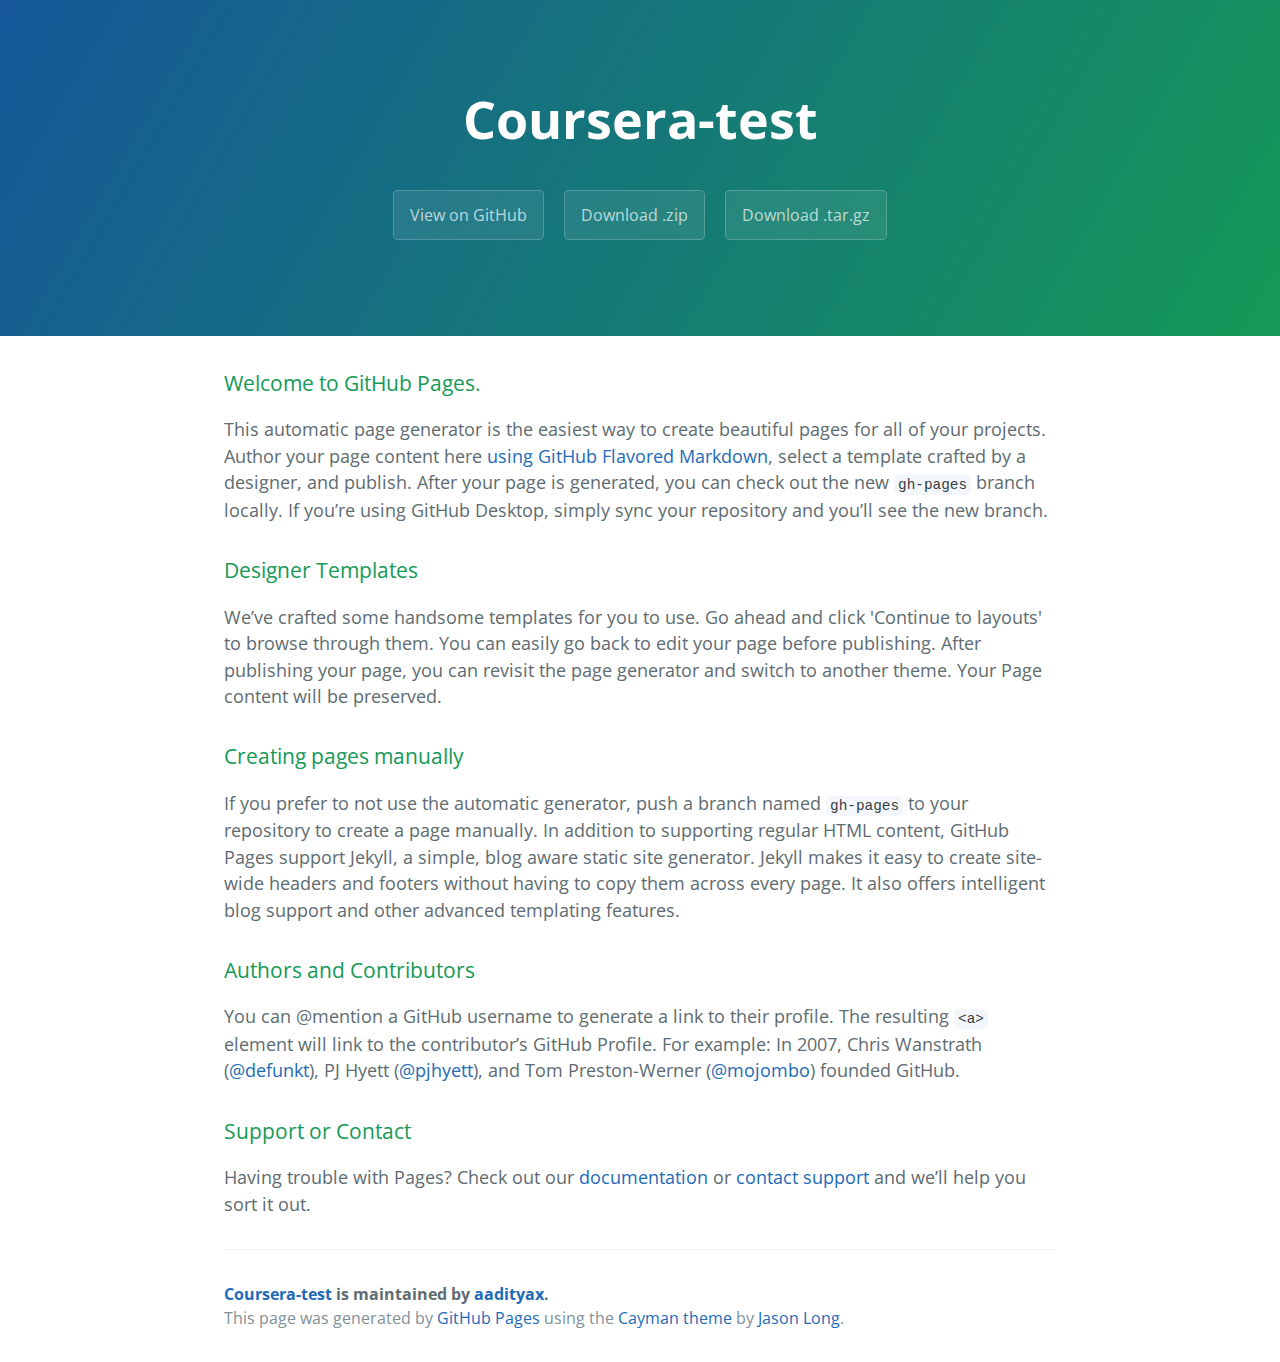
<file: index.html>
<!DOCTYPE html>
<html lang="en-us">
  <head>
    <meta charset="UTF-8">
    <title>Coursera-test by aadityax</title>
    <meta name="viewport" content="width=device-width, initial-scale=1">
    <link rel="stylesheet" type="text/css" href="stylesheets/normalize.css" media="screen">
    <link href='https://fonts.googleapis.com/css?family=Open+Sans:400,700' rel='stylesheet' type='text/css'>
    <link rel="stylesheet" type="text/css" href="stylesheets/stylesheet.css" media="screen">
    <link rel="stylesheet" type="text/css" href="stylesheets/github-light.css" media="screen">
  </head>
  <body>
    <section class="page-header">
      <h1 class="project-name">Coursera-test</h1>
      <h2 class="project-tagline"></h2>
      <a href="https://github.com/aadityax/coursera-test" class="btn">View on GitHub</a>
      <a href="https://github.com/aadityax/coursera-test/zipball/master" class="btn">Download .zip</a>
      <a href="https://github.com/aadityax/coursera-test/tarball/master" class="btn">Download .tar.gz</a>
    </section>

    <section class="main-content">
      <h3>
<a id="welcome-to-github-pages" class="anchor" href="#welcome-to-github-pages" aria-hidden="true"><span aria-hidden="true" class="octicon octicon-link"></span></a>Welcome to GitHub Pages.</h3>
<p>This automatic page generator is the easiest way to create beautiful pages for all of your projects. Author your page content here <a href="https://guides.github.com/features/mastering-markdown/">using GitHub Flavored Markdown</a>, select a template crafted by a designer, and publish. After your page is generated, you can check out the new <code>gh-pages</code> branch locally. If you’re using GitHub Desktop, simply sync your repository and you’ll see the new branch.</p>
<h3>
<a id="designer-templates" class="anchor" href="#designer-templates" aria-hidden="true"><span aria-hidden="true" class="octicon octicon-link"></span></a>Designer Templates</h3>
<p>We’ve crafted some handsome templates for you to use. Go ahead and click 'Continue to layouts' to browse through them. You can easily go back to edit your page before publishing. After publishing your page, you can revisit the page generator and switch to another theme. Your Page content will be preserved.</p>
<h3>
<a id="creating-pages-manually" class="anchor" href="#creating-pages-manually" aria-hidden="true"><span aria-hidden="true" class="octicon octicon-link"></span></a>Creating pages manually</h3>
<p>If you prefer to not use the automatic generator, push a branch named <code>gh-pages</code> to your repository to create a page manually. In addition to supporting regular HTML content, GitHub Pages support Jekyll, a simple, blog aware static site generator. Jekyll makes it easy to create site-wide headers and footers without having to copy them across every page. It also offers intelligent blog support and other advanced templating features.</p>
<h3>
<a id="authors-and-contributors" class="anchor" href="#authors-and-contributors" aria-hidden="true"><span aria-hidden="true" class="octicon octicon-link"></span></a>Authors and Contributors</h3>
<p>You can @mention a GitHub username to generate a link to their profile. The resulting <code>&lt;a&gt;</code> element will link to the contributor’s GitHub Profile. For example: In 2007, Chris Wanstrath (<a class="user-mention" data-hovercard-type="user" data-hovercard-url="/users/defunkt/hovercard" data-octo-click="hovercard-link-click" data-octo-dimensions="link_type:self" href="https://github.com/defunkt">@defunkt</a>), PJ Hyett (<a class="user-mention" data-hovercard-type="user" data-hovercard-url="/users/pjhyett/hovercard" data-octo-click="hovercard-link-click" data-octo-dimensions="link_type:self" href="https://github.com/pjhyett">@pjhyett</a>), and Tom Preston-Werner (<a class="user-mention" data-hovercard-type="user" data-hovercard-url="/users/mojombo/hovercard" data-octo-click="hovercard-link-click" data-octo-dimensions="link_type:self" href="https://github.com/mojombo">@mojombo</a>) founded GitHub.</p>
<h3>
<a id="support-or-contact" class="anchor" href="#support-or-contact" aria-hidden="true"><span aria-hidden="true" class="octicon octicon-link"></span></a>Support or Contact</h3>
<p>Having trouble with Pages? Check out our <a href="https://help.github.com/pages">documentation</a> or <a href="https://github.com/contact">contact support</a> and we’ll help you sort it out.</p>

      <footer class="site-footer">
        <span class="site-footer-owner"><a href="https://github.com/aadityax/coursera-test">Coursera-test</a> is maintained by <a href="https://github.com/aadityax">aadityax</a>.</span>

        <span class="site-footer-credits">This page was generated by <a href="https://pages.github.com">GitHub Pages</a> using the <a href="https://github.com/jasonlong/cayman-theme">Cayman theme</a> by <a href="https://twitter.com/jasonlong">Jason Long</a>.</span>
      </footer>

    </section>

  
  </body>
</html>
</file>
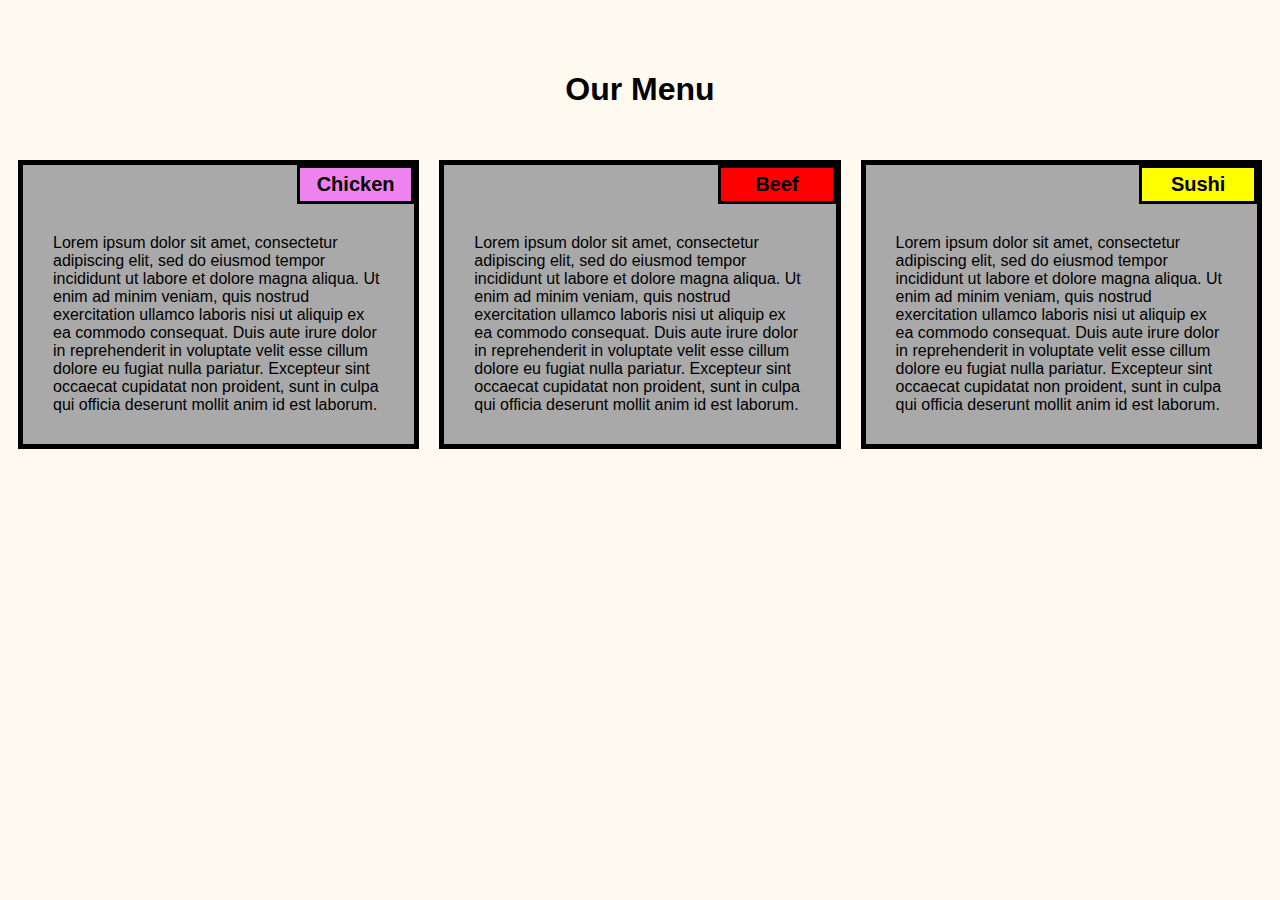
<file: module2-solution/index.html>
<!DOCTYPE Html>
<html>
<head>
	<meta charset="utf-8">
	<meta name="viewport" content="width=device-width, initial-scale=1.0">
    <link rel="stylesheet" type="text/css" href="css.css">
	<title>Assignment Solution for Module 2</title>

</head>
<body>
	<h1>Our Menu</h1>
	<div class="row">
	<div class="container col-lg-4 col-md-6 col-sm-12">
		<section>
		<div id="chicken">
			Chicken
		</div>
		<p>
			Lorem ipsum dolor sit amet, consectetur adipiscing elit, sed do eiusmod tempor incididunt ut labore et dolore magna aliqua. Ut enim ad minim veniam, quis nostrud exercitation ullamco laboris nisi ut aliquip ex ea commodo consequat. Duis aute irure dolor in reprehenderit in voluptate velit esse cillum dolore eu fugiat nulla pariatur. Excepteur sint occaecat cupidatat non proident, sunt in culpa qui officia deserunt mollit anim id est laborum.
		</p>
		</section>
	</div>
	<div class="container col-lg-4 col-md-6 col-sm-12">
		<section>
		<div id="beef">
			Beef
		</div>
		<p>
			Lorem ipsum dolor sit amet, consectetur adipiscing elit, sed do eiusmod tempor incididunt ut labore et dolore magna aliqua. Ut enim ad minim veniam, quis nostrud exercitation ullamco laboris nisi ut aliquip ex ea commodo consequat. Duis aute irure dolor in reprehenderit in voluptate velit esse cillum dolore eu fugiat nulla pariatur. Excepteur sint occaecat cupidatat non proident, sunt in culpa qui officia deserunt mollit anim id est laborum.
		</p>
		</section>
	</div>
	<div class="container col-lg-4 col-md-12 col-sm-12">
		<section>
		<div id="sushi">
			Sushi
		</div>
		<p>
			Lorem ipsum dolor sit amet, consectetur adipiscing elit, sed do eiusmod tempor incididunt ut labore et dolore magna aliqua. Ut enim ad minim veniam, quis nostrud exercitation ullamco laboris nisi ut aliquip ex ea commodo consequat. Duis aute irure dolor in reprehenderit in voluptate velit esse cillum dolore eu fugiat nulla pariatur. Excepteur sint occaecat cupidatat non proident, sunt in culpa qui officia deserunt mollit anim id est laborum.
		</p>
		</section>
	</div>
	</div>
</body>
</file>
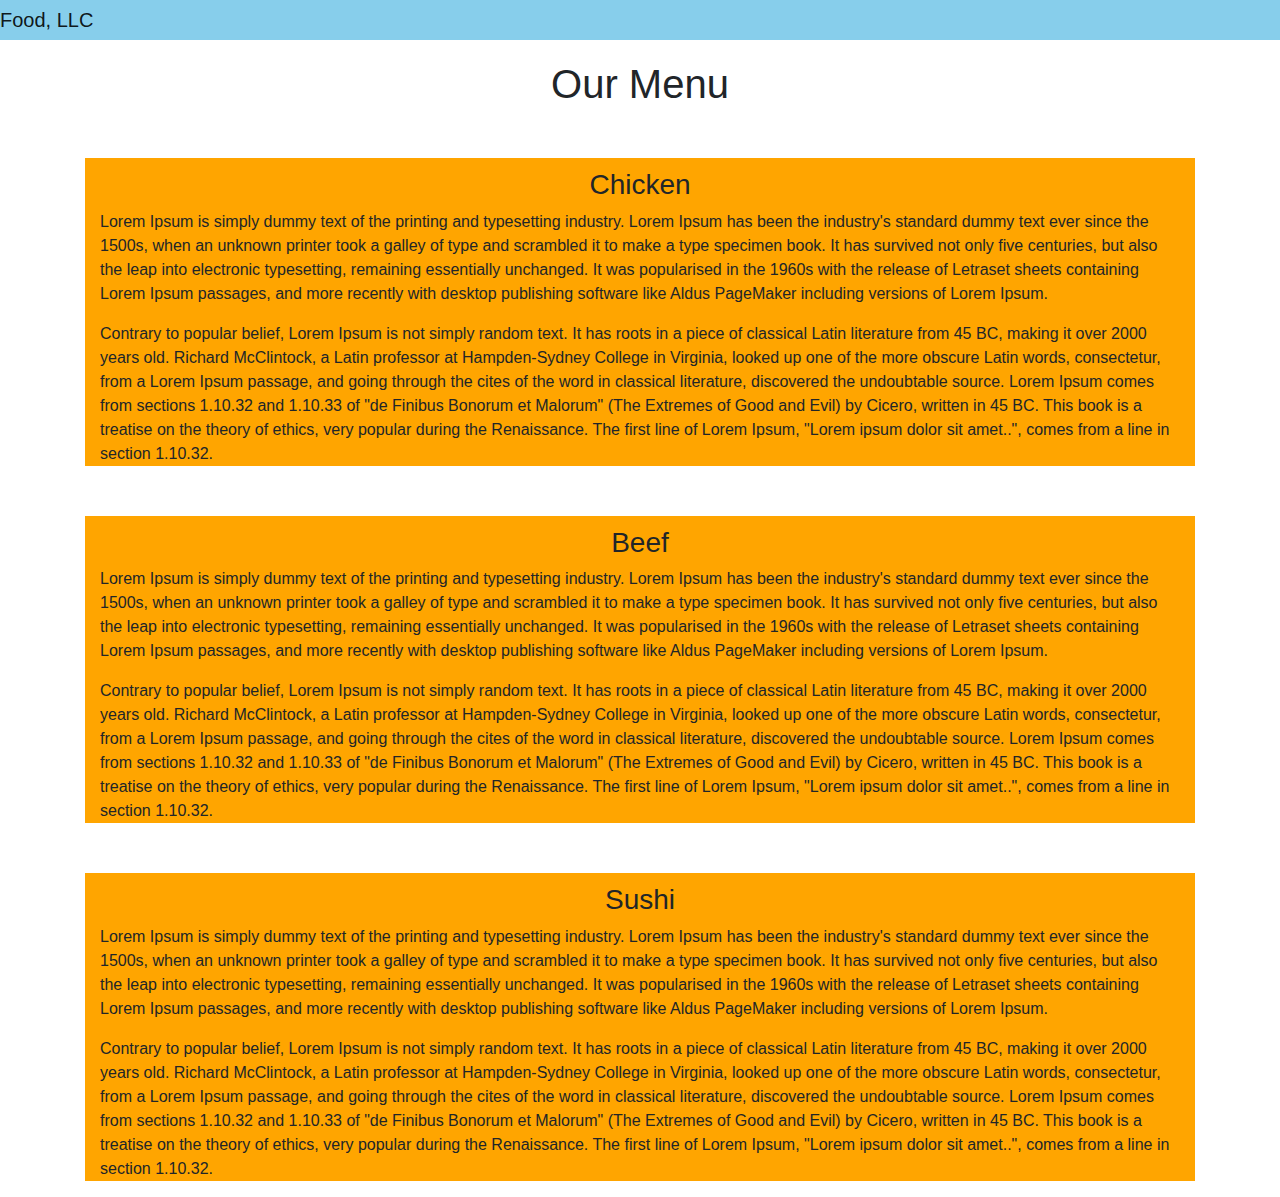
<file: module3-solution/index.html>
<!DOCTYPE html>
<html lang="en">
<head>
	<title>Assignment Solution for Module 3</title>
	<meta charset="utf-8" >
	<meta http-equiv="X-UA-Compatible" content="IE=edge">
	<meta name="viewport" content="width=device-width, initial-scale=1">
	<!-- Latest compiled and minified CSS -->
	<link rel="stylesheet" href="https://maxcdn.bootstrapcdn.com/bootstrap/4.5.2/css/bootstrap.min.css">
	<link rel="stylesheet" href="styles.css">

</head>
<body>
    <nav class="navbar navbar-light">
  <a class="navbar-brand" href="#">Food, LLC</a>
   <!-- Toggler/collapsibe Button -->
  <button class="navbar-toggler d-sm-none" type="button" data-toggle="collapse" data-target="#collapsibleNavbar">
    <span class="navbar-toggler-icon"></span>
  </button>

  <!-- Navbar links -->
  <div class="collapse navbar-collapse text-center" id="collapsibleNavbar">
    <ul class="navbar-nav">
      <li class="nav-item">
        <a class="nav-link" href="#">CHICKEN</a>
      </li>
      <li class="nav-item">
        <a class="nav-link" href="#">BEEF</a>
      </li>
      <li class="nav-item">
        <a class="nav-link" href="#">SUSHI</a>
      </li>
    </ul>
  </div>
</nav>
 <div id="main-content" class="container">
      <h1 class="menu-header text-center col-md-12 col-ms-12 col-xs-12">Our Menu</h1>
      <div id="chicken" class="menu-content col-md-12 col-sm-12 col-xs-12">
        <h3 class="text-center">Chicken</h3>
        <p>Lorem Ipsum is simply dummy text of the printing and typesetting industry. Lorem Ipsum has been the industry's standard dummy text ever since the 1500s, when an unknown printer took a galley of type and scrambled it to make a type specimen book. It has survived not only five centuries, but also the leap into electronic typesetting, remaining essentially unchanged. It was popularised in the 1960s with the release of Letraset sheets containing Lorem Ipsum passages, and more recently with desktop publishing software like Aldus PageMaker including versions of Lorem Ipsum.</p>
        <p>Contrary to popular belief, Lorem Ipsum is not simply random text. It has roots in a piece of classical Latin literature from 45 BC, making it over 2000 years old. Richard McClintock, a Latin professor at Hampden-Sydney College in Virginia, looked up one of the more obscure Latin words, consectetur, from a Lorem Ipsum passage, and going through the cites of the word in classical literature, discovered the undoubtable source. Lorem Ipsum comes from sections 1.10.32 and 1.10.33 of "de Finibus Bonorum et Malorum" (The Extremes of Good and Evil) by Cicero, written in 45 BC. This book is a treatise on the theory of ethics, very popular during the Renaissance. The first line of Lorem Ipsum, "Lorem ipsum dolor sit amet..", comes from a line in section 1.10.32.</p>
      </div>
      <div id="beef" class="menu-content col-md-12 col-sm-12 col-xs-12">
        <h3 class="text-center">Beef</h3>
        <p>Lorem Ipsum is simply dummy text of the printing and typesetting industry. Lorem Ipsum has been the industry's standard dummy text ever since the 1500s, when an unknown printer took a galley of type and scrambled it to make a type specimen book. It has survived not only five centuries, but also the leap into electronic typesetting, remaining essentially unchanged. It was popularised in the 1960s with the release of Letraset sheets containing Lorem Ipsum passages, and more recently with desktop publishing software like Aldus PageMaker including versions of Lorem Ipsum.</p>
        <p>Contrary to popular belief, Lorem Ipsum is not simply random text. It has roots in a piece of classical Latin literature from 45 BC, making it over 2000 years old. Richard McClintock, a Latin professor at Hampden-Sydney College in Virginia, looked up one of the more obscure Latin words, consectetur, from a Lorem Ipsum passage, and going through the cites of the word in classical literature, discovered the undoubtable source. Lorem Ipsum comes from sections 1.10.32 and 1.10.33 of "de Finibus Bonorum et Malorum" (The Extremes of Good and Evil) by Cicero, written in 45 BC. This book is a treatise on the theory of ethics, very popular during the Renaissance. The first line of Lorem Ipsum, "Lorem ipsum dolor sit amet..", comes from a line in section 1.10.32.</p>
      </div>
      <div id="sushi" class="menu-content col-md-12 col-sm-12 col-xs-12">
        <h3 class="text-center">Sushi</h3>
        <p>Lorem Ipsum is simply dummy text of the printing and typesetting industry. Lorem Ipsum has been the industry's standard dummy text ever since the 1500s, when an unknown printer took a galley of type and scrambled it to make a type specimen book. It has survived not only five centuries, but also the leap into electronic typesetting, remaining essentially unchanged. It was popularised in the 1960s with the release of Letraset sheets containing Lorem Ipsum passages, and more recently with desktop publishing software like Aldus PageMaker including versions of Lorem Ipsum.</p>
        <p>Contrary to popular belief, Lorem Ipsum is not simply random text. It has roots in a piece of classical Latin literature from 45 BC, making it over 2000 years old. Richard McClintock, a Latin professor at Hampden-Sydney College in Virginia, looked up one of the more obscure Latin words, consectetur, from a Lorem Ipsum passage, and going through the cites of the word in classical literature, discovered the undoubtable source. Lorem Ipsum comes from sections 1.10.32 and 1.10.33 of "de Finibus Bonorum et Malorum" (The Extremes of Good and Evil) by Cicero, written in 45 BC. This book is a treatise on the theory of ethics, very popular during the Renaissance. The first line of Lorem Ipsum, "Lorem ipsum dolor sit amet..", comes from a line in section 1.10.32.</p>
      </div>
    </div



<!-- jQuery library -->
<script src="https://ajax.googleapis.com/ajax/libs/jquery/3.5.1/jquery.min.js"></script>

<!-- Popper JS -->
<script src="https://cdnjs.cloudflare.com/ajax/libs/popper.js/1.16.0/umd/popper.min.js"></script>

<!-- Latest compiled JavaScript -->
<script src="https://maxcdn.bootstrapcdn.com/bootstrap/4.5.2/js/bootstrap.min.js"></script>
</html>
</file>
<file: stylesheets/stylesheet.css>
* {
  box-sizing: border-box; }

body {
  padding: 0;
  margin: 0;
  font-family: "Open Sans", "Helvetica Neue", Helvetica, Arial, sans-serif;
  font-size: 16px;
  line-height: 1.5;
  color: #606c71; }

a {
  color: #1e6bb8;
  text-decoration: none; }
  a:hover {
    text-decoration: underline; }

.btn {
  display: inline-block;
  margin-bottom: 1rem;
  color: rgba(255, 255, 255, 0.7);
  background-color: rgba(255, 255, 255, 0.08);
  border-color: rgba(255, 255, 255, 0.2);
  border-style: solid;
  border-width: 1px;
  border-radius: 0.3rem;
  transition: color 0.2s, background-color 0.2s, border-color 0.2s; }
  .btn + .btn {
    margin-left: 1rem; }

.btn:hover {
  color: rgba(255, 255, 255, 0.8);
  text-decoration: none;
  background-color: rgba(255, 255, 255, 0.2);
  border-color: rgba(255, 255, 255, 0.3); }

@media screen and (min-width: 64em) {
  .btn {
    padding: 0.75rem 1rem; } }

@media screen and (min-width: 42em) and (max-width: 64em) {
  .btn {
    padding: 0.6rem 0.9rem;
    font-size: 0.9rem; } }

@media screen and (max-width: 42em) {
  .btn {
    display: block;
    width: 100%;
    padding: 0.75rem;
    font-size: 0.9rem; }
    .btn + .btn {
      margin-top: 1rem;
      margin-left: 0; } }

.page-header {
  color: #fff;
  text-align: center;
  background-color: #159957;
  background-image: linear-gradient(120deg, #155799, #159957); }

@media screen and (min-width: 64em) {
  .page-header {
    padding: 5rem 6rem; } }

@media screen and (min-width: 42em) and (max-width: 64em) {
  .page-header {
    padding: 3rem 4rem; } }

@media screen and (max-width: 42em) {
  .page-header {
    padding: 2rem 1rem; } }

.project-name {
  margin-top: 0;
  margin-bottom: 0.1rem; }

@media screen and (min-width: 64em) {
  .project-name {
    font-size: 3.25rem; } }

@media screen and (min-width: 42em) and (max-width: 64em) {
  .project-name {
    font-size: 2.25rem; } }

@media screen and (max-width: 42em) {
  .project-name {
    font-size: 1.75rem; } }

.project-tagline {
  margin-bottom: 2rem;
  font-weight: normal;
  opacity: 0.7; }

@media screen and (min-width: 64em) {
  .project-tagline {
    font-size: 1.25rem; } }

@media screen and (min-width: 42em) and (max-width: 64em) {
  .project-tagline {
    font-size: 1.15rem; } }

@media screen and (max-width: 42em) {
  .project-tagline {
    font-size: 1rem; } }

.main-content :first-child {
  margin-top: 0; }
.main-content img {
  max-width: 100%; }
.main-content h1, .main-content h2, .main-content h3, .main-content h4, .main-content h5, .main-content h6 {
  margin-top: 2rem;
  margin-bottom: 1rem;
  font-weight: normal;
  color: #159957; }
.main-content p {
  margin-bottom: 1em; }
.main-content code {
  padding: 2px 4px;
  font-family: Consolas, "Liberation Mono", Menlo, Courier, monospace;
  font-size: 0.9rem;
  color: #383e41;
  background-color: #f3f6fa;
  border-radius: 0.3rem; }
.main-content pre {
  padding: 0.8rem;
  margin-top: 0;
  margin-bottom: 1rem;
  font: 1rem Consolas, "Liberation Mono", Menlo, Courier, monospace;
  color: #567482;
  word-wrap: normal;
  background-color: #f3f6fa;
  border: solid 1px #dce6f0;
  border-radius: 0.3rem; }
  .main-content pre > code {
    padding: 0;
    margin: 0;
    font-size: 0.9rem;
    color: #567482;
    word-break: normal;
    white-space: pre;
    background: transparent;
    border: 0; }
.main-content .highlight {
  margin-bottom: 1rem; }
  .main-content .highlight pre {
    margin-bottom: 0;
    word-break: normal; }
.main-content .highlight pre, .main-content pre {
  padding: 0.8rem;
  overflow: auto;
  font-size: 0.9rem;
  line-height: 1.45;
  border-radius: 0.3rem; }
.main-content pre code, .main-content pre tt {
  display: inline;
  max-width: initial;
  padding: 0;
  margin: 0;
  overflow: initial;
  line-height: inherit;
  word-wrap: normal;
  background-color: transparent;
  border: 0; }
  .main-content pre code:before, .main-content pre code:after, .main-content pre tt:before, .main-content pre tt:after {
    content: normal; }
.main-content ul, .main-content ol {
  margin-top: 0; }
.main-content blockquote {
  padding: 0 1rem;
  margin-left: 0;
  color: #819198;
  border-left: 0.3rem solid #dce6f0; }
  .main-content blockquote > :first-child {
    margin-top: 0; }
  .main-content blockquote > :last-child {
    margin-bottom: 0; }
.main-content table {
  display: block;
  width: 100%;
  overflow: auto;
  word-break: normal;
  word-break: keep-all; }
  .main-content table th {
    font-weight: bold; }
  .main-content table th, .main-content table td {
    padding: 0.5rem 1rem;
    border: 1px solid #e9ebec; }
.main-content dl {
  padding: 0; }
  .main-content dl dt {
    padding: 0;
    margin-top: 1rem;
    font-size: 1rem;
    font-weight: bold; }
  .main-content dl dd {
    padding: 0;
    margin-bottom: 1rem; }
.main-content hr {
  height: 2px;
  padding: 0;
  margin: 1rem 0;
  background-color: #eff0f1;
  border: 0; }

@media screen and (min-width: 64em) {
  .main-content {
    max-width: 64rem;
    padding: 2rem 6rem;
    margin: 0 auto;
    font-size: 1.1rem; } }

@media screen and (min-width: 42em) and (max-width: 64em) {
  .main-content {
    padding: 2rem 4rem;
    font-size: 1.1rem; } }

@media screen and (max-width: 42em) {
  .main-content {
    padding: 2rem 1rem;
    font-size: 1rem; } }

.site-footer {
  padding-top: 2rem;
  margin-top: 2rem;
  border-top: solid 1px #eff0f1; }

.site-footer-owner {
  display: block;
  font-weight: bold; }

.site-footer-credits {
  color: #819198; }

@media screen and (min-width: 64em) {
  .site-footer {
    font-size: 1rem; } }

@media screen and (min-width: 42em) and (max-width: 64em) {
  .site-footer {
    font-size: 1rem; } }

@media screen and (max-width: 42em) {
  .site-footer {
    font-size: 0.9rem; } }
</file>
<file: stylesheets/github-light.css>
/*!
 * GitHub Light v0.4.1
 * Copyright (c) 2012 - 2017 GitHub, Inc.
 * Licensed under MIT (https://github.com/primer/github-syntax-theme-generator/blob/master/LICENSE)
 */

.pl-c /* comment, punctuation.definition.comment, string.comment */ {
  color: #6a737d;
}

.pl-c1 /* constant, entity.name.constant, variable.other.constant, variable.language, support, meta.property-name, support.constant, support.variable, meta.module-reference, markup.raw, meta.diff.header, meta.output */,
.pl-s .pl-v /* string variable */ {
  color: #005cc5;
}

.pl-e /* entity */,
.pl-en /* entity.name */ {
  color: #6f42c1;
}

.pl-smi /* variable.parameter.function, storage.modifier.package, storage.modifier.import, storage.type.java, variable.other */,
.pl-s .pl-s1 /* string source */ {
  color: #24292e;
}

.pl-ent /* entity.name.tag, markup.quote */ {
  color: #22863a;
}

.pl-k /* keyword, storage, storage.type */ {
  color: #d73a49;
}

.pl-s /* string */,
.pl-pds /* punctuation.definition.string, source.regexp, string.regexp.character-class */,
.pl-s .pl-pse .pl-s1 /* string punctuation.section.embedded source */,
.pl-sr /* string.regexp */,
.pl-sr .pl-cce /* string.regexp constant.character.escape */,
.pl-sr .pl-sre /* string.regexp source.ruby.embedded */,
.pl-sr .pl-sra /* string.regexp string.regexp.arbitrary-repitition */ {
  color: #032f62;
}

.pl-v /* variable */,
.pl-smw /* sublimelinter.mark.warning */ {
  color: #e36209;
}

.pl-bu /* invalid.broken, invalid.deprecated, invalid.unimplemented, message.error, brackethighlighter.unmatched, sublimelinter.mark.error */ {
  color: #b31d28;
}

.pl-ii /* invalid.illegal */ {
  color: #fafbfc;
  background-color: #b31d28;
}

.pl-c2 /* carriage-return */ {
  color: #fafbfc;
  background-color: #d73a49;
}

.pl-c2::before /* carriage-return */ {
  content: "^M";
}

.pl-sr .pl-cce /* string.regexp constant.character.escape */ {
  font-weight: bold;
  color: #22863a;
}

.pl-ml /* markup.list */ {
  color: #735c0f;
}

.pl-mh /* markup.heading */,
.pl-mh .pl-en /* markup.heading entity.name */,
.pl-ms /* meta.separator */ {
  font-weight: bold;
  color: #005cc5;
}

.pl-mi /* markup.italic */ {
  font-style: italic;
  color: #24292e;
}

.pl-mb /* markup.bold */ {
  font-weight: bold;
  color: #24292e;
}

.pl-md /* markup.deleted, meta.diff.header.from-file, punctuation.definition.deleted */ {
  color: #b31d28;
  background-color: #ffeef0;
}

.pl-mi1 /* markup.inserted, meta.diff.header.to-file, punctuation.definition.inserted */ {
  color: #22863a;
  background-color: #f0fff4;
}

.pl-mc /* markup.changed, punctuation.definition.changed */ {
  color: #e36209;
  background-color: #ffebda;
}

.pl-mi2 /* markup.ignored, markup.untracked */ {
  color: #f6f8fa;
  background-color: #005cc5;
}

.pl-mdr /* meta.diff.range */ {
  font-weight: bold;
  color: #6f42c1;
}

.pl-ba /* brackethighlighter.tag, brackethighlighter.curly, brackethighlighter.round, brackethighlighter.square, brackethighlighter.angle, brackethighlighter.quote */ {
  color: #586069;
}

.pl-sg /* sublimelinter.gutter-mark */ {
  color: #959da5;
}

.pl-corl /* constant.other.reference.link, string.other.link */ {
  text-decoration: underline;
  color: #032f62;
}
</file>
<file: module2-solution/css.css>
* {
	box-sizing: border-box;
}

h1 {
    padding-top: 50px;
	font-family: Comic Sans MS, cursive, sans-serif;
	color: black;
	text-align: center;
}

body {
	background-color: floralwhite;
}

p {
	padding: 20px;
	margin: 10px;
    font-family: Comic Sans MS, cursive, sans-serif;
    
}

.container {
	border: none;
	margin-left: auto;
	margin-right: auto;
	margin-top: 20px;
	margin-bottom: 10px;
	padding: 10px;
}

section {
    
    border:	1px solid black;
	background-color: darkgrey;
	width: 100%;
	text-decoration-color: black;
	position: relative;
	overflow: auto;
    border-width: thick;
    
}

#chicken {
	border: 1px solid black;
    border-width: medium;
	text-align: center;
	width: 30%;
	margin-left: 70%;
	font-family: Comic Sans MS, cursive, sans-serif;
	font-weight: bold;
	font-size: 125%;
	margin-bottom: 0;
	margin-top:0;
	padding: 5px;
	background-color: violet;
}

#beef {
	border: 1px solid black;
    border-width: medium;
	text-align: center;
	width: 30%;
	margin-left: 70%;
	font-family: Comic Sans MS, cursive, sans-serif;
	font-weight: bold;
	font-size: 125%;
	margin-bottom: 0;
	margin-top: 0;
	padding: 5px;
	background-color: red;
}

#sushi {
	border: 1px solid black;
    border-width: medium;
	text-align: center;
	width: 30%;
	margin-left: 70%;
	font-family: Comic Sans MS, cursive, sans-serif;
	font-weight: bold;
	font-size: 125%;
	margin-bottom: 0;
	margin-top: 0;
	background-color: yellow;
	color: black;
	padding: 5px;
}

.row {
	width: 100%;
}

/*** Desktop ***/

@media (min-width: 992px) {
  .col-lg-1, .col-lg-2, .col-lg-3, .col-lg-4, .col-lg-5, .col-lg-6, .col-lg-7, .col-lg-8, .col-lg-9, .col-lg-10, .col-lg-11, .col-lg-12 {
    float: left;
  }

  .col-lg-1 {
    width: 8.33%;
  }
  .col-lg-2 {
    width: 16.66%;
  }
  .col-lg-3 {
    width: 25%;
  }
  .col-lg-4 {
    width: 33.33%;
  }
  .col-lg-5 {
    width: 41.66%;
  }
  .col-lg-6 {
    width: 50%;
  }
  .col-lg-7 {
    width: 58.33%;
  }
  .col-lg-8 {
    width: 66.66%;
  }
  .col-lg-9 {
    width: 74.99%;
  }
  .col-lg-10 {
    width: 83.33%;
  }
  .col-lg-11 {
    width: 91.66%;
  }
  .col-lg-12 {
    width: 100%;
  }

}

/*** Tablet ***/

@media (min-width: 768px) and (max-width: 991px) {
  .col-md-1, .col-md-2, .col-md-3, .col-md-4, .col-md-5, .col-md-6, .col-md-7, .col-md-8, .col-md-9, .col-md-10, .col-md-11, .col-md-12 {
    float: left;
  }

  .col-md-1 {
    width: 8.33%;
  }
  .col-md-2 {
    width: 16.66%;
  }
  .col-md-3 {
    width: 25%;
  }
  .col-md-4 {
    width: 33.33%;
  }
  .col-md-5 {
    width: 41.66%;
  }
  .col-md-6 {
    width: 50%;
  }
  .col-md-7 {
    width: 58.33%;
  }
  .col-md-8 {
    width: 66.66%;
  }
  .col-md-9 {
    width: 74.99%;
  }
  .col-md-10 {
    width: 83.33%;
  }
  .col-md-11 {
    width: 91.66%;
  }
  .col-md-12 {
    width: 100%;
  }
}

/*** Mobile ***/

@media (max-width: 767px) {
  .col-sm-1, .col-sm-2, .col-sm-3, .col-sm-4, .col-sm-5, .col-sm-6, .col-sm-7, .col-sm-8, .col-sm-9, .col-sm-10, .col-sm-11, .col-sm-12 {
 	float: left;
  }     

  .col-sm-1 {
    width: 8.33%;
  }
  .col-sm-2 {
    width: 16.66%;
  }
  .col-sm-3 {
    width: 25%;
  }
  .col-sm-4 {
    width: 33.33%;
  }
  .col-sm-5 {
    width: 41.66%;
  }
  .col-sm-6 {
    width: 50%;
  }
  .col-sm-7 {
    width: 58.33%;
  }
  .col-sm-8 {
    width: 66.66%;
  }
  .col-sm-9 {
    width: 74.99%;
  }
  .col-sm-10 {
    width: 83.33%;
  }
  .col-sm-11 {
    width: 91.66%;
  }
  .col-sm-12 {
    width: 100%;
  }
}
</file>
<file: module3-solution/styles.css>
.navbar {
    background-color: skyblue;
    padding: 0;
}
#collapsibleNavbar{
    background-color: orange;
    margin-top: 10px;
}

h1{
    margin-top: 20px;
}
.menu-content{
    background-color: orange;
    margin-top: 50px;
    padding-top: 10px;
}
</file>
